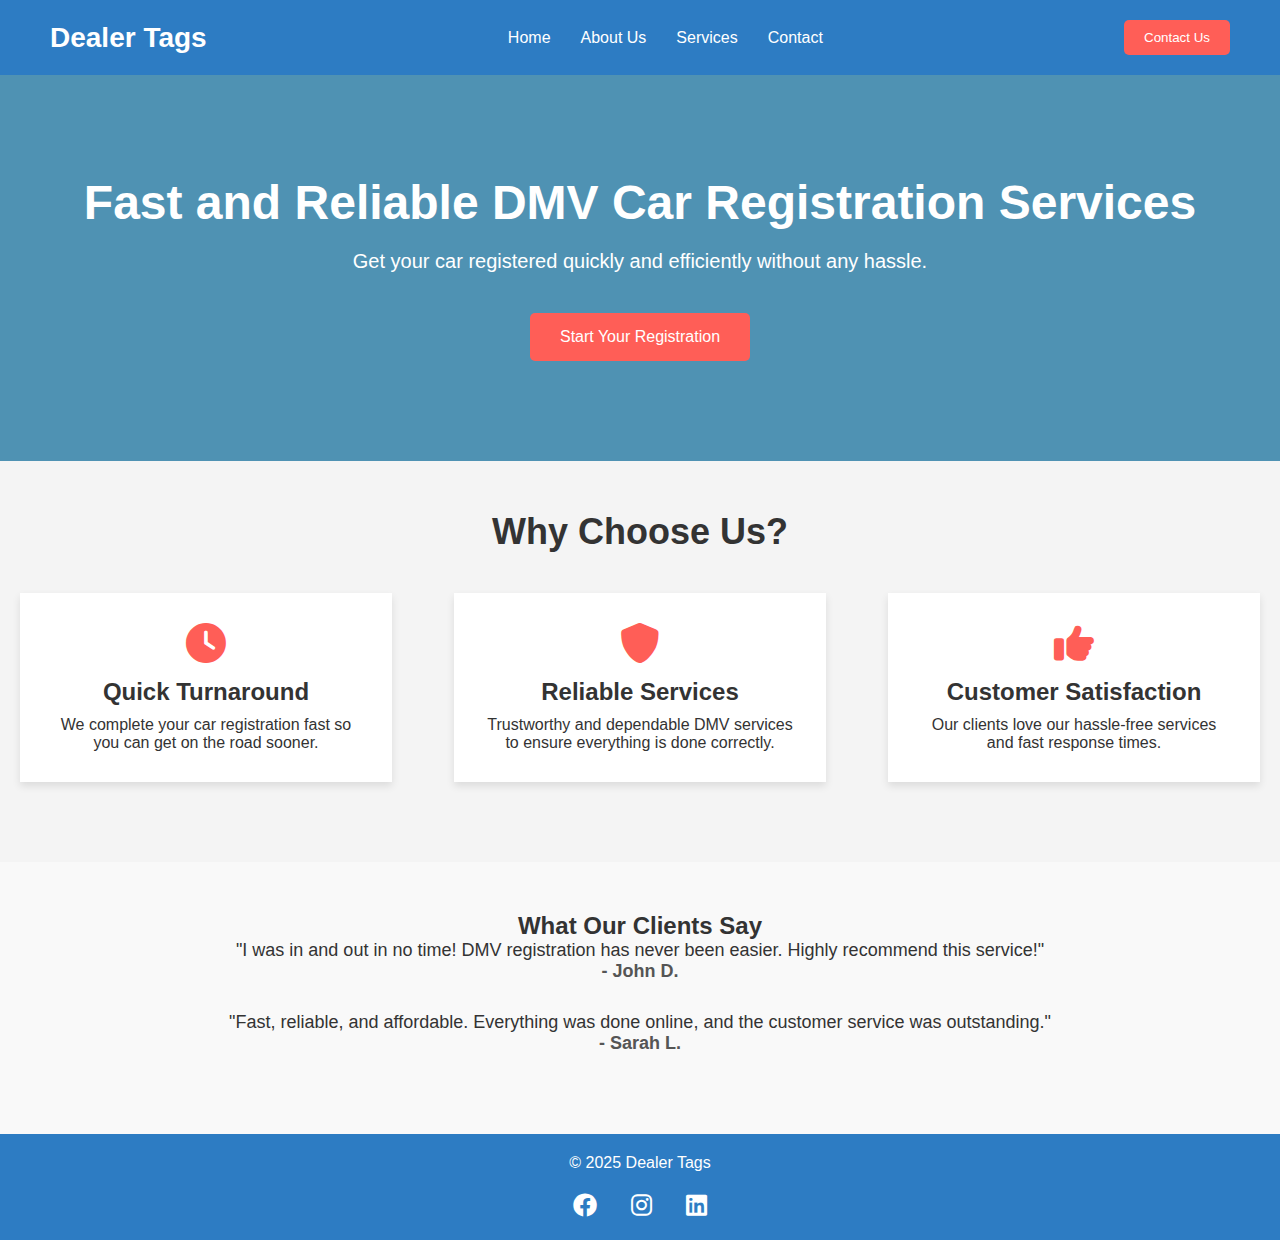
<file: index.html>
<!DOCTYPE html>
<html lang="en">
  <head>
    <meta charset="UTF-8" />
    <meta name="viewport" content="width=device-width, initial-scale=1.0" />
    <title>Dealer Tags</title>
    <link rel="stylesheet" href="style.css" />
    <link
      href="https://cdnjs.cloudflare.com/ajax/libs/font-awesome/6.0.0-beta3/css/all.min.css"
      rel="stylesheet"
    />
  </head>
  <body>
    <!-- Header Section -->
    <header>
      <div class="logo">Dealer Tags</div>
      <nav>
        <ul>
          <li><a href="index.html">Home</a></li>
          <li><a href="about.html">About Us</a></li>
          <li><a href="services.html">Services</a></li>
          <li><a href="contact.html">Contact</a></li>
        </ul>
      </nav>
      <button class="contact-btn">Contact Us</button>
    </header>

    <!-- Hero Section -->
    <section id="home" class="hero">
      <div class="hero-content">
        <h1>Fast and Reliable DMV Car Registration Services</h1>
        <p>
          Get your car registered quickly and efficiently without any hassle.
        </p>
        <button class="cta-btn">Start Your Registration</button>
      </div>
    </section>

    <!-- Features Section -->
    <section id="features" class="features">
      <h2>Why Choose Us?</h2>
      <div class="feature-cards">
        <div class="feature-card">
          <i class="fas fa-clock"></i>
          <h3>Quick Turnaround</h3>
          <p>
            We complete your car registration fast so you can get on the road
            sooner.
          </p>
        </div>
        <div class="feature-card">
          <i class="fas fa-shield-alt"></i>
          <h3>Reliable Services</h3>
          <p>
            Trustworthy and dependable DMV services to ensure everything is done
            correctly.
          </p>
        </div>
        <div class="feature-card">
          <i class="fas fa-thumbs-up"></i>
          <h3>Customer Satisfaction</h3>
          <p>
            Our clients love our hassle-free services and fast response times.
          </p>
        </div>
      </div>
    </section>

    <!-- Client Testimonials -->
    <section id="testimonials" class="testimonials">
      <h2>What Our Clients Say</h2>
      <div class="testimonial">
        <p>
          "I was in and out in no time! DMV registration has never been easier.
          Highly recommend this service!"
        </p>
        <span>- John D.</span>
      </div>
      <div class="testimonial">
        <p>
          "Fast, reliable, and affordable. Everything was done online, and the
          customer service was outstanding."
        </p>
        <span>- Sarah L.</span>
      </div>
    </section>

    <!-- Footer Section -->
    <footer>
      <p>&copy; 2025 Dealer Tags</p>
      <div class="social-media">
        <a href="#"><i class="fab fa-facebook"></i></a>
        <a href="#"><i class="fab fa-instagram"></i></a>
        <a href="#"><i class="fab fa-linkedin"></i></a>
      </div>
    </footer>
  </body>
</html>
</file>
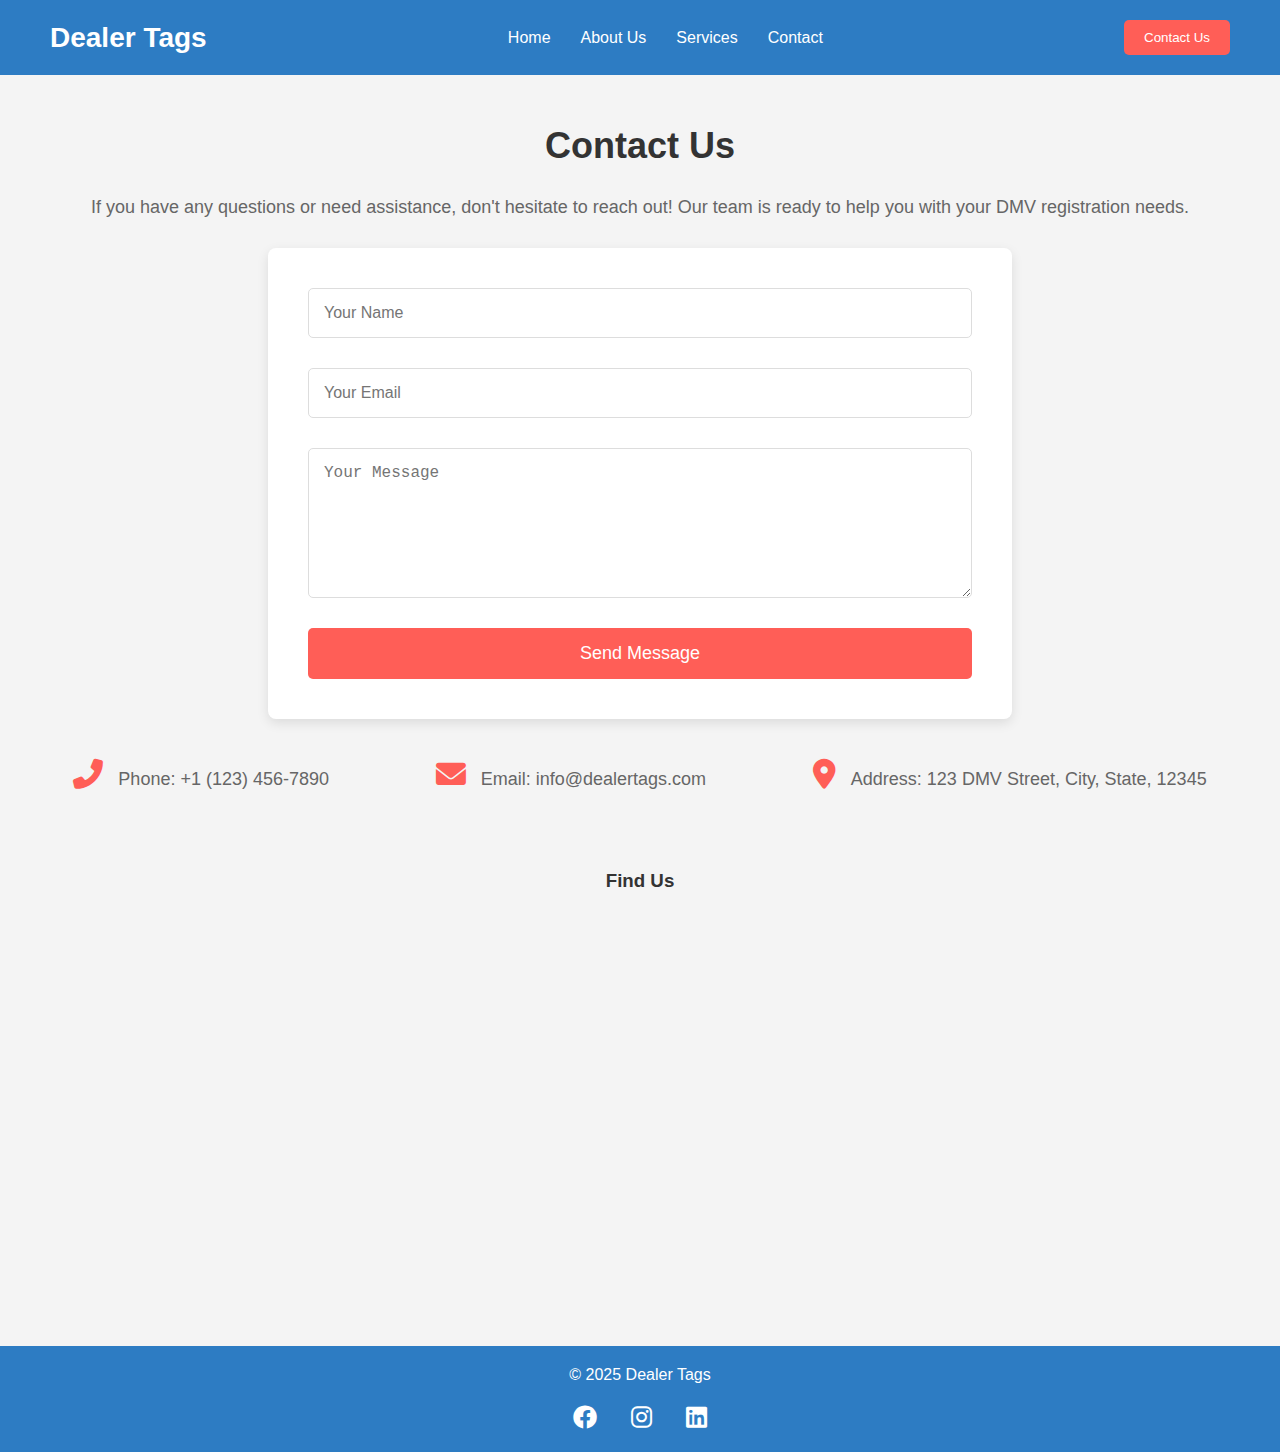
<file: contact.html>
<!DOCTYPE html>
<html lang="en">
  <head>
    <meta charset="UTF-8" />
    <meta name="viewport" content="width=device-width, initial-scale=1.0" />
    <title>Contact - DMV Registration Services</title>
    <link rel="stylesheet" href="contact.css" />
    <link rel="stylesheet" href="style.css" />
    <link
      href="https://cdnjs.cloudflare.com/ajax/libs/font-awesome/6.0.0-beta3/css/all.min.css"
      rel="stylesheet"
    />
  </head>
  <body>
    <!-- Header Section -->
    <header>
      <div class="logo">Dealer Tags</div>
      <nav>
        <ul>
          <li><a href="index.html">Home</a></li>
          <li><a href="about.html">About Us</a></li>
          <li><a href="services.html">Services</a></li>
          <li><a href="contact.html">Contact</a></li>
        </ul>
      </nav>
      <button class="contact-btn">Contact Us</button>
    </header>

    <!-- Contact Section -->
    <section id="contact" class="contact">
      <h2>Contact Us</h2>
      <p>
        If you have any questions or need assistance, don't hesitate to reach
        out! Our team is ready to help you with your DMV registration needs.
      </p>

      <!-- Contact Form -->
      <form class="contact-form">
        <div class="form-group">
          <input
            type="text"
            name="name"
            id="name"
            placeholder="Your Name"
            required
          />
        </div>
        <div class="form-group">
          <input
            type="email"
            name="email"
            id="email"
            placeholder="Your Email"
            required
          />
        </div>
        <div class="form-group">
          <textarea
            name="message"
            id="message"
            placeholder="Your Message"
            required
          ></textarea>
        </div>
        <button type="submit" class="cta-btn">Send Message</button>
      </form>

      <!-- Contact Info Section -->
      <div class="contact-info">
        <div class="contact-item">
          <i class="fas fa-phone-alt"></i>
          <p>Phone: +1 (123) 456-7890</p>
        </div>
        <div class="contact-item">
          <i class="fas fa-envelope"></i>
          <p>Email: info@dealertags.com</p>
        </div>
        <div class="contact-item">
          <i class="fas fa-map-marker-alt"></i>
          <p>Address: 123 DMV Street, City, State, 12345</p>
        </div>
      </div>

      <!-- Google Map Section (Optional) -->
      <div class="map">
        <h3>Find Us</h3>
        <iframe
          src="https://www.google.com/maps/embed?pb=!1m18!1m12!1m3!1d3651.1234567890!2d-121.2815407!3d38.6943151!2m3!1f0!2f0!3f0!3m2!1i1024!2i768!4f13.1!3m3!1m2!1s0x809acfa809fcd99f%3A0x8b65b01750c52c9b!2s6381+Auburn+Blvd,+Citrus+Heights,+CA!5e0!3m2!1sen!2sus!4v1627978815069!5m2!1sen!2sus"
          width="100%"
          height="400"
          style="border: 0"
          allowfullscreen=""
          loading="lazy"
        >
        </iframe>
      </div>
    </section>

    <!-- Footer Section -->
    <footer>
      <p>&copy; 2025 Dealer Tags</p>
      <div class="social-media">
        <a href="#"><i class="fab fa-facebook"></i></a>
        <a href="#"><i class="fab fa-instagram"></i></a>
        <a href="#"><i class="fab fa-linkedin"></i></a>
      </div>
    </footer>
  </body>
</html>
</file>
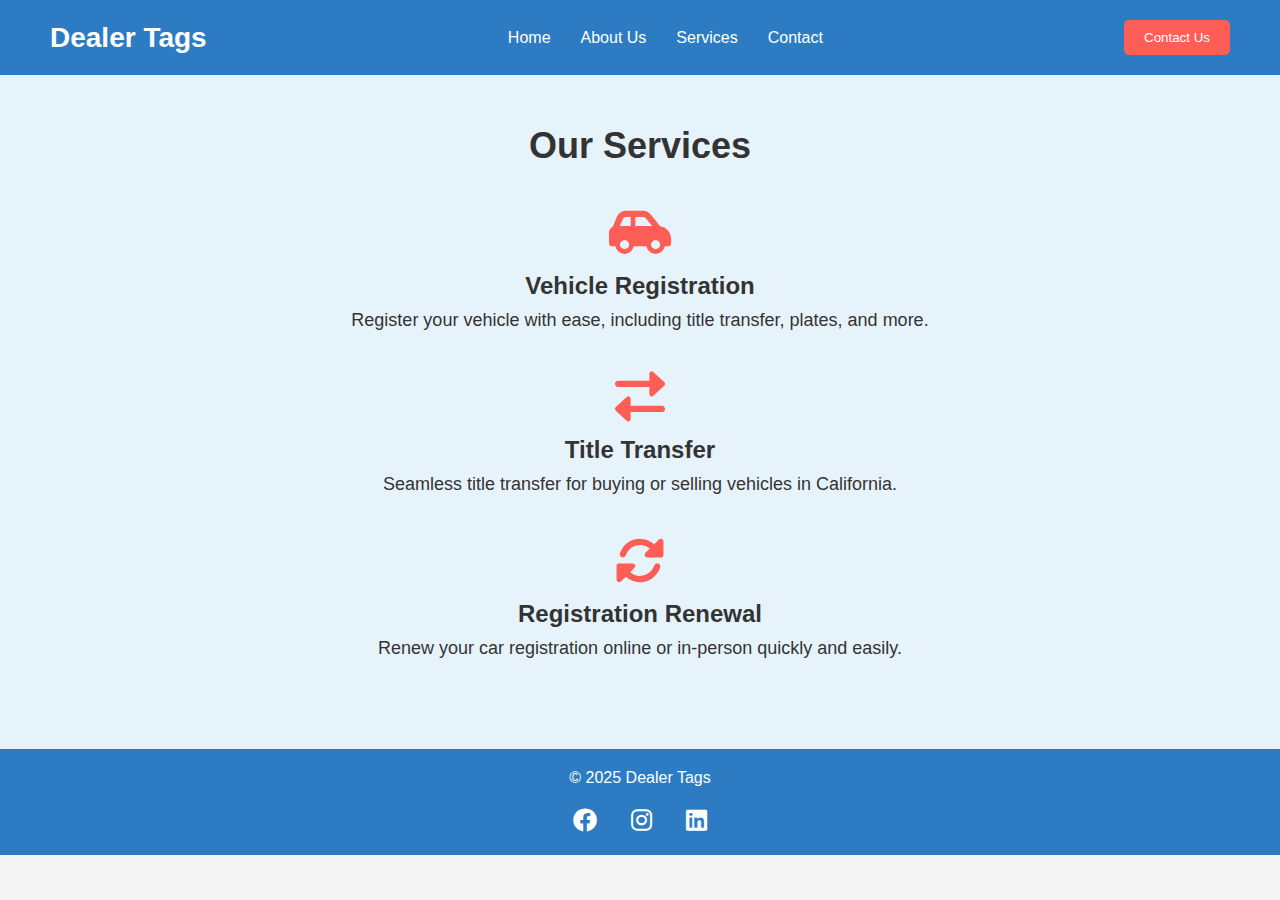
<file: services.html>
<!DOCTYPE html>
<html lang="en">
  <head>
    <meta charset="UTF-8" />
    <meta name="viewport" content="width=device-width, initial-scale=1.0" />
    <title>Services - DMV Registration Services</title>
    <link rel="stylesheet" href="style.css" />
    <link
      href="https://cdnjs.cloudflare.com/ajax/libs/font-awesome/6.0.0-beta3/css/all.min.css"
      rel="stylesheet"
    />
  </head>
  <body>
    <!-- Header Section -->
    <header>
      <div class="logo">Dealer Tags</div>
      <nav>
        <ul>
          <li><a href="index.html">Home</a></li>
          <li><a href="about.html">About Us</a></li>
          <li><a href="services.html">Services</a></li>
          <li><a href="contact.html">Contact</a></li>
        </ul>
      </nav>
      <button class="contact-btn">Contact Us</button>
    </header>

    <!-- Services Section -->
    <section id="services" class="services">
      <h2>Our Services</h2>
      <div class="service">
        <i class="fas fa-car-side"></i>
        <h3>Vehicle Registration</h3>
        <p>
          Register your vehicle with ease, including title transfer, plates, and
          more.
        </p>
      </div>
      <div class="service">
        <i class="fas fa-exchange-alt"></i>
        <h3>Title Transfer</h3>
        <p>
          Seamless title transfer for buying or selling vehicles in California.
        </p>
      </div>
      <div class="service">
        <i class="fas fa-sync-alt"></i>
        <h3>Registration Renewal</h3>
        <p>
          Renew your car registration online or in-person quickly and easily.
        </p>
      </div>
    </section>

    <!-- Footer Section -->
    <footer>
      <p>&copy; 2025 Dealer Tags</p>
      <div class="social-media">
        <a href="#"><i class="fab fa-facebook"></i></a>
        <a href="#"><i class="fab fa-instagram"></i></a>
        <a href="#"><i class="fab fa-linkedin"></i></a>
      </div>
    </footer>
  </body>
</html>
</file>
<file: contact.css>
/* Contact Section */
.contact {
  padding: 50px 20px;
  background-color: #f4f4f4;
  text-align: center;
}

.contact h2 {
  font-size: 36px;
  margin-bottom: 30px;
  color: #333;
}

.contact p {
  font-size: 18px;
  margin-bottom: 30px;
  color: #666;
}

.contact-form {
  background-color: #fff;
  padding: 40px;
  border-radius: 8px;
  box-shadow: 0 4px 12px rgba(0, 0, 0, 0.1);
  width: 60%;
  margin: 0 auto;
  display: grid;
  gap: 20px;
}

.form-group {
  display: flex;
  flex-direction: column;
}

.form-group input,
.form-group textarea {
  padding: 15px;
  font-size: 16px;
  border: 1px solid #ddd;
  border-radius: 5px;
  margin-bottom: 10px;
  transition: border-color 0.3s ease;
}

.form-group input:focus,
.form-group textarea:focus {
  border-color: #ff5e57;
  outline: none;
}

.form-group textarea {
  resize: vertical;
  min-height: 150px;
}

.cta-btn {
  background-color: #ff5e57;
  color: white;
  padding: 15px 30px;
  border: none;
  border-radius: 5px;
  cursor: pointer;
  font-size: 18px;
  transition: background-color 0.3s ease;
}

.cta-btn:hover {
  background-color: #e14d44;
}

/* Contact Information */
.contact-info {
  display: flex;
  justify-content: space-around;
  margin-top: 40px;
}

.contact-item {
  text-align: left;
  font-size: 18px;
}

.contact-item i {
  font-size: 30px;
  color: #ff5e57;
  margin-right: 10px;
}

.contact-item p {
  display: inline-block;
  font-size: 18px;
  color: #666;
}

/* Google Map Section */
.map {
  margin-top: 50px;
}

.map iframe {
  border-radius: 8px;
}
</file>
<file: style.css>
/* General reset */
* {
  margin: 0;
  padding: 0;
  box-sizing: border-box;
}

body {
  font-family: "Arial", sans-serif;
  background-color: #f4f4f4;
  color: #333;
}

/* Header */
header {
  display: flex;
  justify-content: space-between;
  align-items: center;
  padding: 20px 50px;
  background-color: #2d7cc3; /* Blue color */
  color: white;
  box-shadow: 0 4px 10px rgba(0, 0, 0, 0.1);
}

header .logo {
  font-size: 28px;
  font-weight: bold;
}

header nav ul {
  display: flex;
  list-style: none;
}

header nav ul li {
  margin: 0 15px;
}

header nav ul li a {
  color: white;
  text-decoration: none;
  font-weight: 500;
  transition: color 0.3s;
}

header nav ul li a:hover {
  color: #ff5e57;
}

.contact-btn {
  background-color: #ff5e57;
  color: white;
  padding: 10px 20px;
  border: none;
  cursor: pointer;
  border-radius: 5px;
  transition: transform 0.2s ease;
}

.contact-btn:hover {
  background-color: #e24d44;
  transform: scale(1.1);
}

/* Hero Section */
.hero {
  background-color: #4f92b3;
  color: white;
  padding: 100px 20px;
  text-align: center;
  animation: fadeIn 1.5s ease-in-out;
}

.hero h1 {
  font-size: 48px;
  margin-bottom: 20px;
}

.hero p {
  font-size: 20px;
  margin-bottom: 40px;
}

.hero .cta-btn {
  padding: 15px 30px;
  background-color: #ff5e57;
  color: white;
  border: none;
  font-size: 16px;
  cursor: pointer;
  border-radius: 5px;
  transition: background-color 0.3s;
}

.hero .cta-btn:hover {
  background-color: #e24d44;
}

@keyframes fadeIn {
  from {
    opacity: 0;
  }
  to {
    opacity: 1;
  }
}

/* About Section */
.about {
  padding: 50px 20px;
  text-align: center;
  background-color: #ffffff;
  animation: fadeIn 1.5s ease-in-out;
}

.about h2 {
  font-size: 36px;
  margin-bottom: 20px;
}

.about p {
  font-size: 18px;
  margin-bottom: 20px;
}

.about-img {
  width: 100%;
  max-width: 800px;
  height: auto;
  margin-top: 20px;
  transition: transform 0.3s;
}

.about-img:hover {
  transform: scale(1.05);
}

/* Services Section */
.services {
  padding: 50px 20px;
  background-color: #e7f3fb;
  text-align: center;
}

.services h2 {
  font-size: 36px;
  margin-bottom: 40px;
}

.service {
  margin-bottom: 40px;
}

.service i {
  font-size: 50px;
  color: #ff5e57;
  margin-bottom: 15px;
  transition: transform 0.3s;
}

.service:hover i {
  transform: rotate(20deg);
}

.service h3 {
  font-size: 24px;
  margin-bottom: 10px;
}

.service p {
  font-size: 18px;
}

/* Footer */
footer {
  background-color: #2d7cc3;
  color: white;
  text-align: center;
  padding: 20px;
}

footer .social-media {
  margin-top: 20px;
}

footer .social-media a {
  color: white;
  margin: 0 15px;
  font-size: 24px;
  transition: color 0.3s;
}

footer .social-media a:hover {
  color: #ff5e57;
}
/* Feature Cards */
.features {
  padding: 50px 20px;
  background-color: #f4f4f4;
  text-align: center;
}

.features h2 {
  font-size: 36px;
  margin-bottom: 40px;
}

.feature-cards {
  display: flex;
  justify-content: space-between;
  flex-wrap: wrap;
}

.feature-card {
  background-color: #fff;
  padding: 30px;
  width: 30%;
  margin-bottom: 30px;
  text-align: center;
  box-shadow: 0 4px 8px rgba(0, 0, 0, 0.1);
  transition: transform 0.3s ease;
}

.feature-card i {
  font-size: 40px;
  color: #ff5e57;
  margin-bottom: 15px;
}

.feature-card h3 {
  font-size: 24px;
  margin-bottom: 10px;
}

.feature-card p {
  font-size: 16px;
}

.feature-card:hover {
  transform: scale(1.05);
}

/* Testimonials */
.testimonials {
  background-color: #f9f9f9;
  padding: 50px 20px;
  text-align: center;
}

.testimonial {
  font-size: 18px;
  margin-bottom: 30px;
}

.testimonial span {
  display: block;
  font-weight: bold;
  color: #555;
}
</file>
